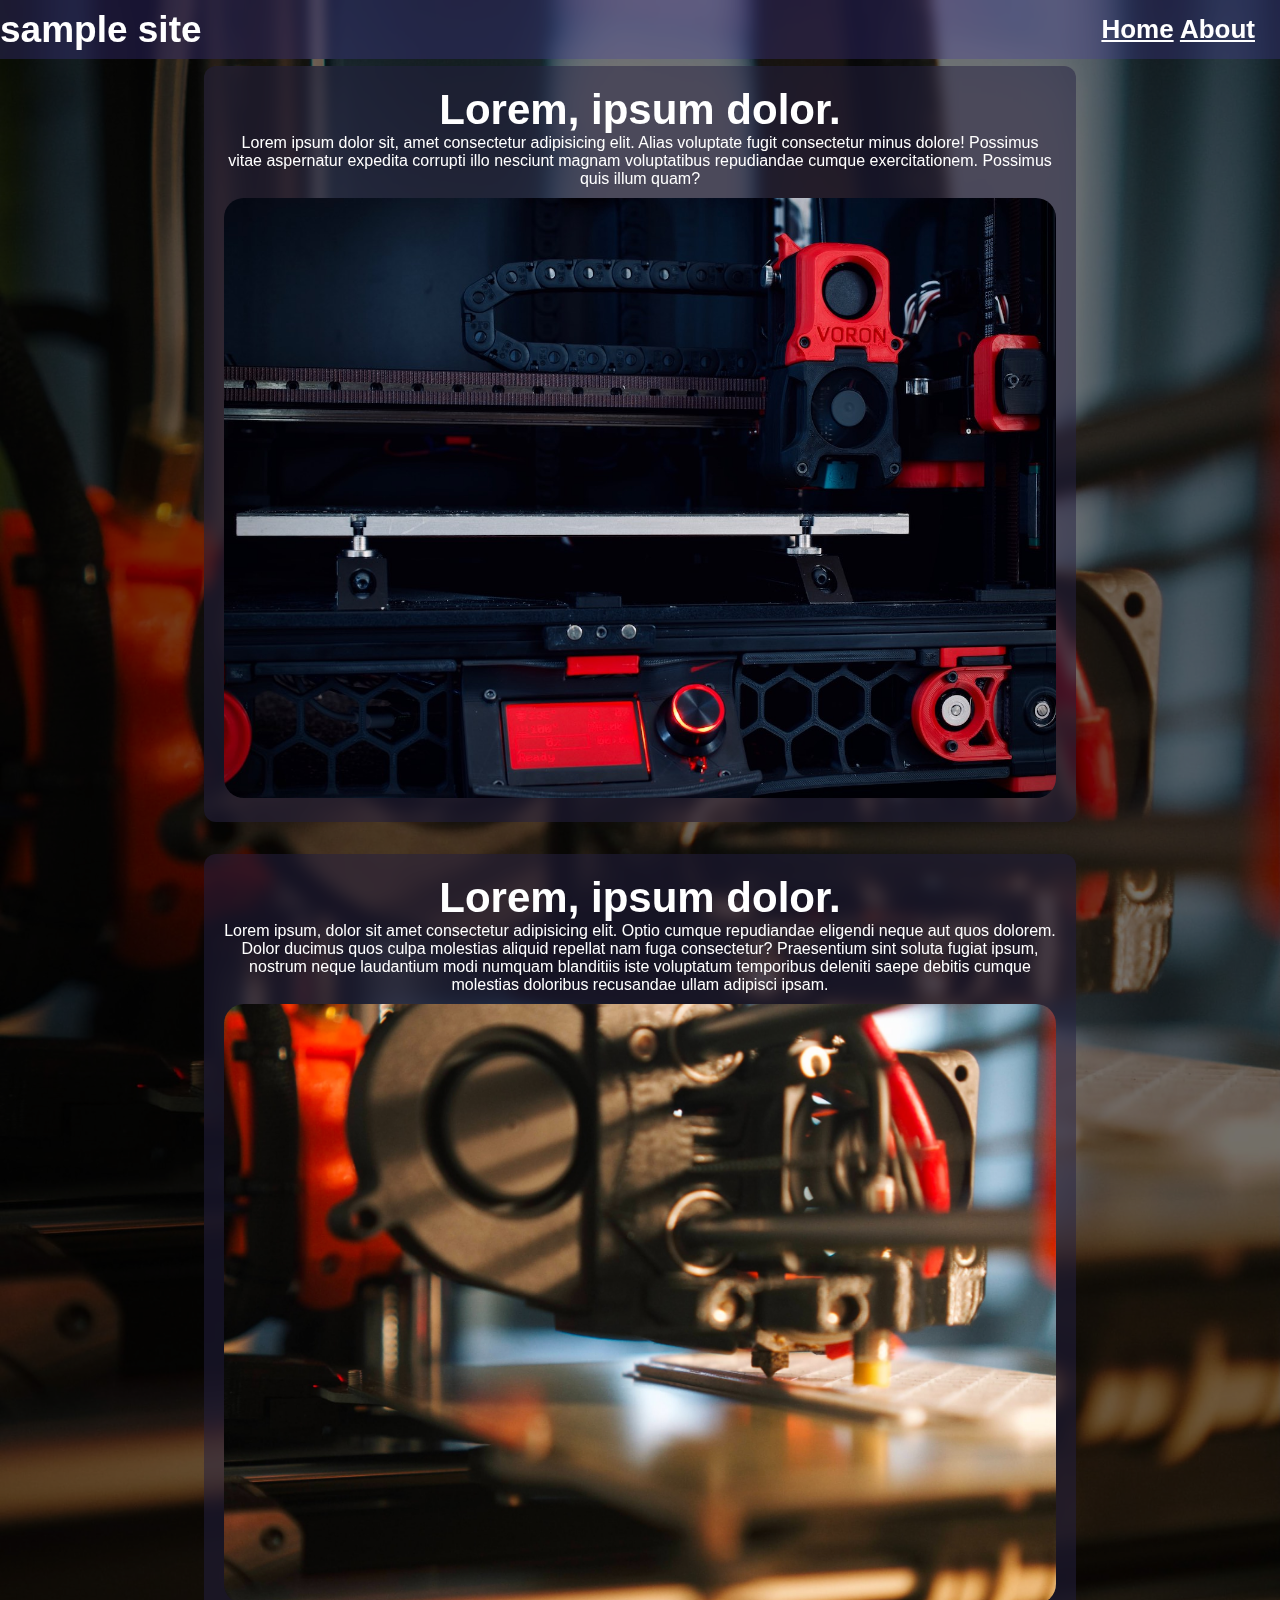
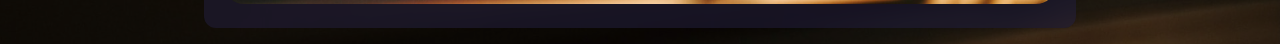
<file: index.html>
<!DOCTYPE html>
<html lang="en">
<head>
    <meta charset="UTF-8">
    <meta http-equiv="X-UA-Compatible" content="IE=edge">
    <meta name="viewport" content="width=device-width, initial-scale=1.0">
    <title>Home Page</title>
    <link rel="stylesheet" href="resources/css/style.css">
</head>
<body>
    <header>
        <div class="title">sample site</div>
        <nav>
            <a href="index.html">Home</a>
            <a href="about.html">About</a>
        </nav>
    </header>

    <main>
        <div class="content-wrapper">
            <h3>Lorem, ipsum dolor.</h3>
            <p>Lorem ipsum dolor sit, amet consectetur adipisicing elit. Alias voluptate fugit consectetur minus dolore! Possimus vitae aspernatur expedita corrupti illo nesciunt magnam voluptatibus repudiandae cumque exercitationem. Possimus quis illum quam?</p>
            <img src="resources/images/printer1.jpg" alt="">
        </div>
        <div class="content-wrapper">
            <h3>Lorem, ipsum dolor.</h3>
            <p>Lorem ipsum, dolor sit amet consectetur adipisicing elit. Optio cumque repudiandae eligendi neque aut quos dolorem. Dolor ducimus quos culpa molestias aliquid repellat nam fuga consectetur? Praesentium sint soluta fugiat ipsum, nostrum neque laudantium modi numquam blanditiis iste voluptatum temporibus deleniti saepe debitis cumque molestias doloribus recusandae ullam adipisci ipsam.</p>
            <img src="resources/images/printer2.jpg" alt="">
        </div>
    </main>
    
</body>
</html>
</file>
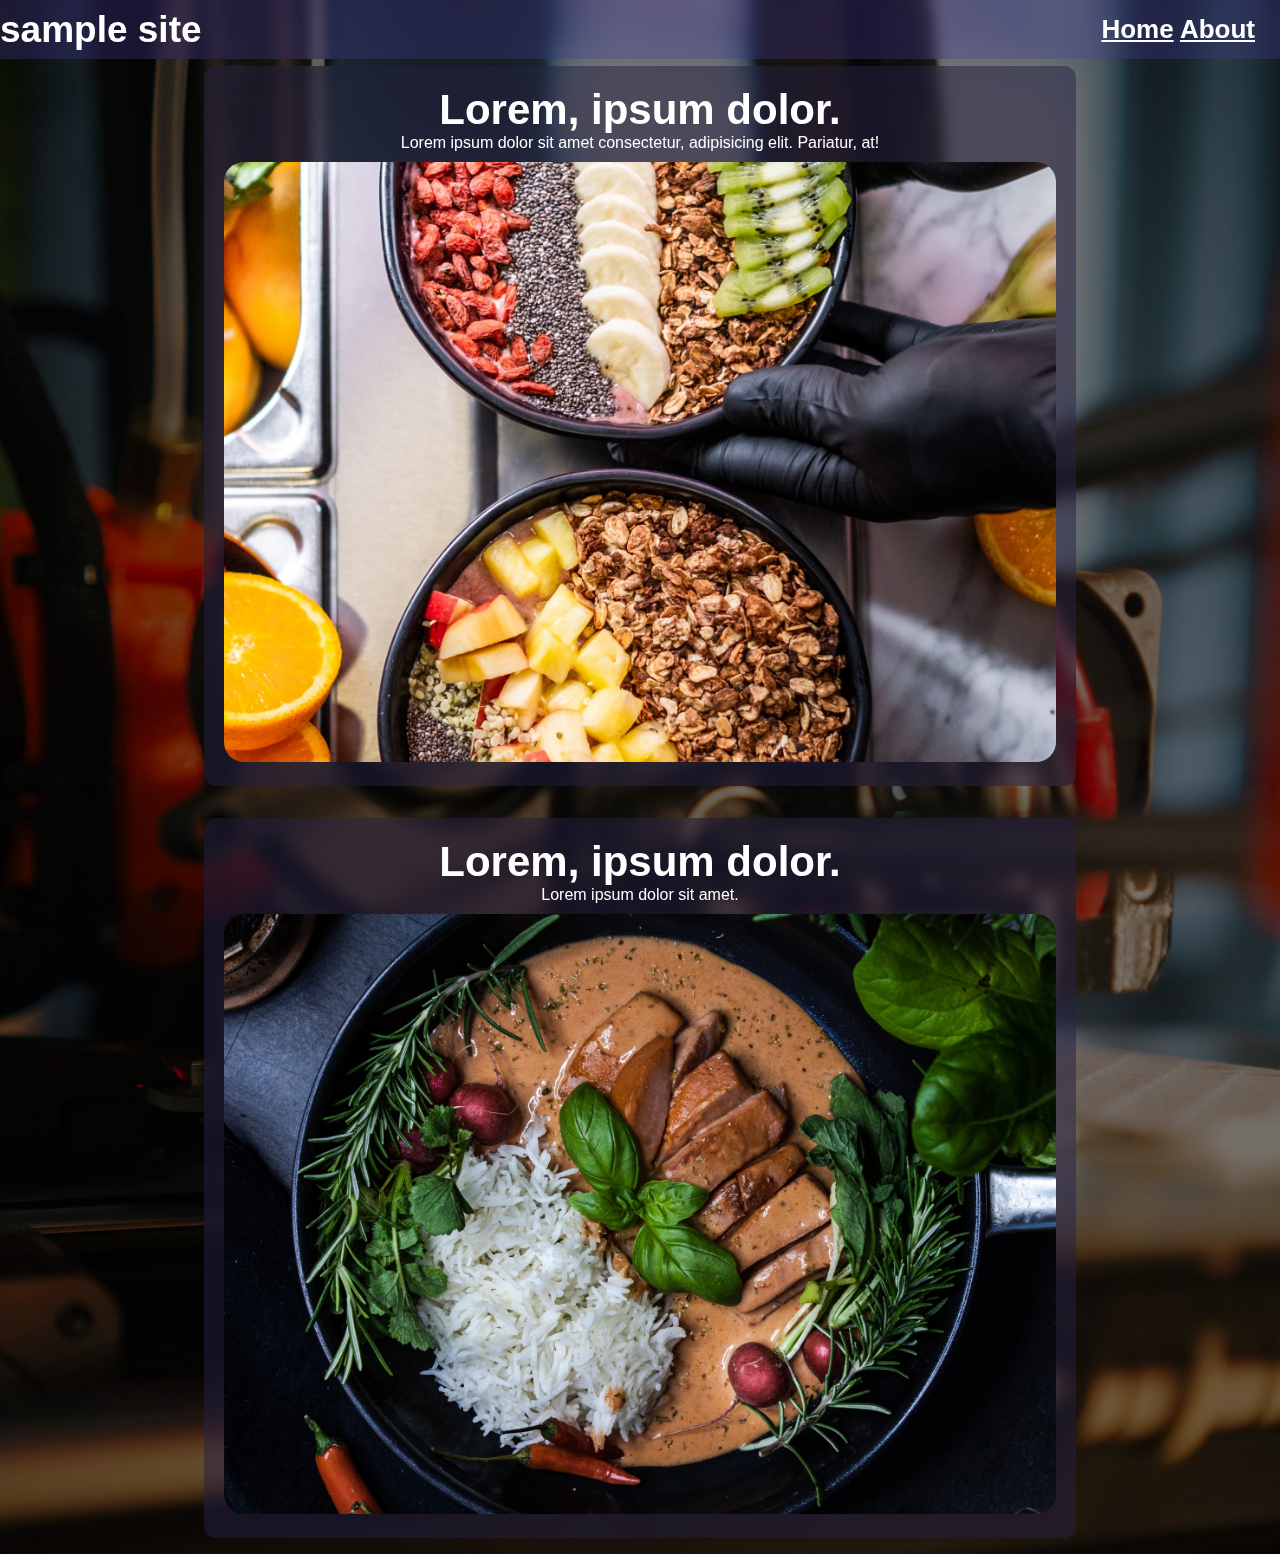
<file: about.html>
<!DOCTYPE html>
<html lang="en">
<head>
    <meta charset="UTF-8">
    <meta http-equiv="X-UA-Compatible" content="IE=edge">
    <meta name="viewport" content="width=device-width, initial-scale=1.0">
    <title>Home Page</title>
    <link rel="stylesheet" href="resources/css/style.css">
</head>
<body>
    <header>
        <div class="title">sample site</div>
        <nav>
            <a href="index.html">Home</a>
            <a href="about.html">About</a>
        </nav>
    </header>

    <main>
        <div class="content-wrapper">
            <h3>Lorem, ipsum dolor.</h3>
            <p>Lorem ipsum dolor sit amet consectetur, adipisicing elit. Pariatur, at!</p>
            <img src="resources/images/food1.jpg" alt="">
        </div>
        <div class="content-wrapper">
            <h3>Lorem, ipsum dolor.</h3>
            <p>Lorem ipsum dolor sit amet.</p>
            <img src="resources/images/food2.jpg" alt="">
        </div>
    </main>
    
</body>
</html>
</file>
<file: resources/css/style.css>
* {
    margin: 0;
    font-family: sans-serif;
    color: white;
}


header {
    display: flex;
    background-color: rgba(74, 60, 160, 0.3);
    backdrop-filter: blur(7px);
    height: 59px;
    font-size: 26px;
    font-weight: bold;
    width: 100vw;
    position: fixed;
    align-items: center;
    z-index: 3;
}

.title {
    font-size: 37px;
}

nav {
    margin-left: auto;
    margin-right: 25px;
}

.content-wrapper {
    padding: 20px;
    width: max-content;
    margin: 16px 0px;
    background-color: rgba(36, 32, 65, 0.5);
    border-radius: 12px;
    backdrop-filter: blur(7px);
}

main {
    /* background-color: slategray; */

    background: rgba(0, 0, 0, 0.55) url("../images/printer2.jpg");
    background-blend-mode: darken;
    background-attachment: fixed;
    background-size: cover;
    background-repeat: no-repeat;

    width: 100%;
    display: flex;
    flex-direction: column;
    align-items: center;
    justify-content: center;
    padding-top: 50px;
}

h3 {
    text-align: center;
    font-size: 42px;
}

img {
    width: 65vw;
    border-radius: 20px;
    height: 600px;
    object-fit: cover;
}

p {
    width: 65vw;
    text-align: center;
    margin-bottom: 10px;
}
</file>
